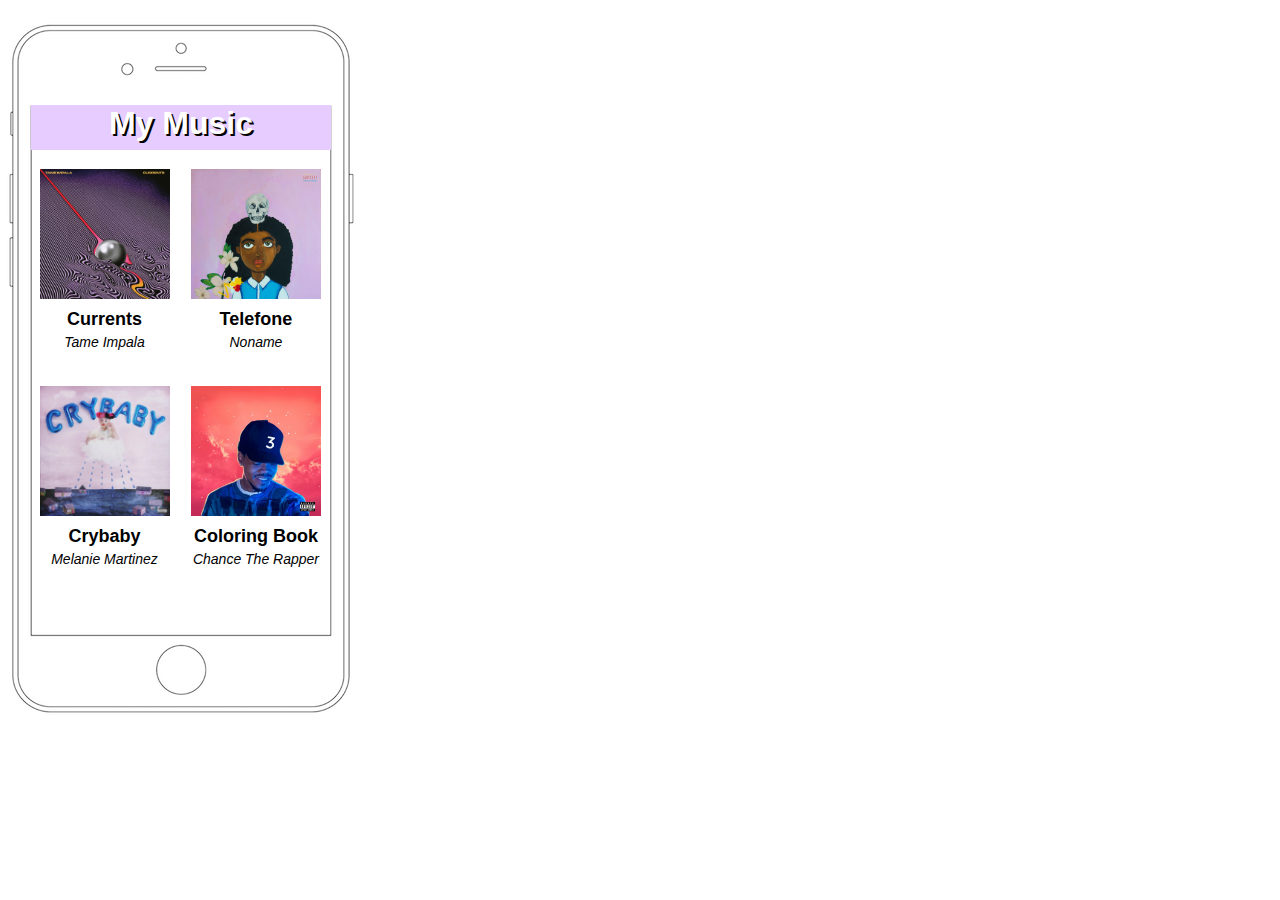
<file: Homeworks/HW1&2_DanWu/albums.html>
<html>
<header>
   <title>Album Select</title>
   <link rel="stylesheet" type="text/css" href="ipod.css"/>
</header>
   <body>
      <div id="screen">
      	<div class="head-bar">
      		<h1>My Music</h1>
      	</div>
      
      	<div class="albums-album-wrapper">
      		<a href="songs.html"><img src="images/currents.jpg" alt="currents" class="albums-album-art"></a>
      		<p class="albums-album-name">Currents</p>
      		<p class="albums-artist-name">Tame Impala</p>
      	</div>
      	<div class="albums-album-wrapper">
      		<img src="images/telefone.jpeg" alt="telefone" class="albums-album-art">
      		<p class="albums-album-name">Telefone</p>
      		<p class="albums-artist-name">Noname</p>
      	</div>
      	<div class="albums-album-wrapper">
      		<img src="images/crybaby.jpg" alt="crybaby" class="albums-album-art">
      		<p class="albums-album-name">Crybaby</p>
      		<p class="albums-artist-name">Melanie Martinez</p>
      	</div>
      	<div class="albums-album-wrapper">
      		<img src="images/cbook.jpg" alt="coloring book" class="albums-album-art">
      		<p class="albums-album-name">Coloring Book</p>
      		<p class="albums-artist-name">Chance The Rapper</p>
      	</div>
        
      </div>
   </body>
</html>
<!-- 
* bg iphone img is 363x762px
* iphone 'screen' is apprx 300x530 -->
</file>
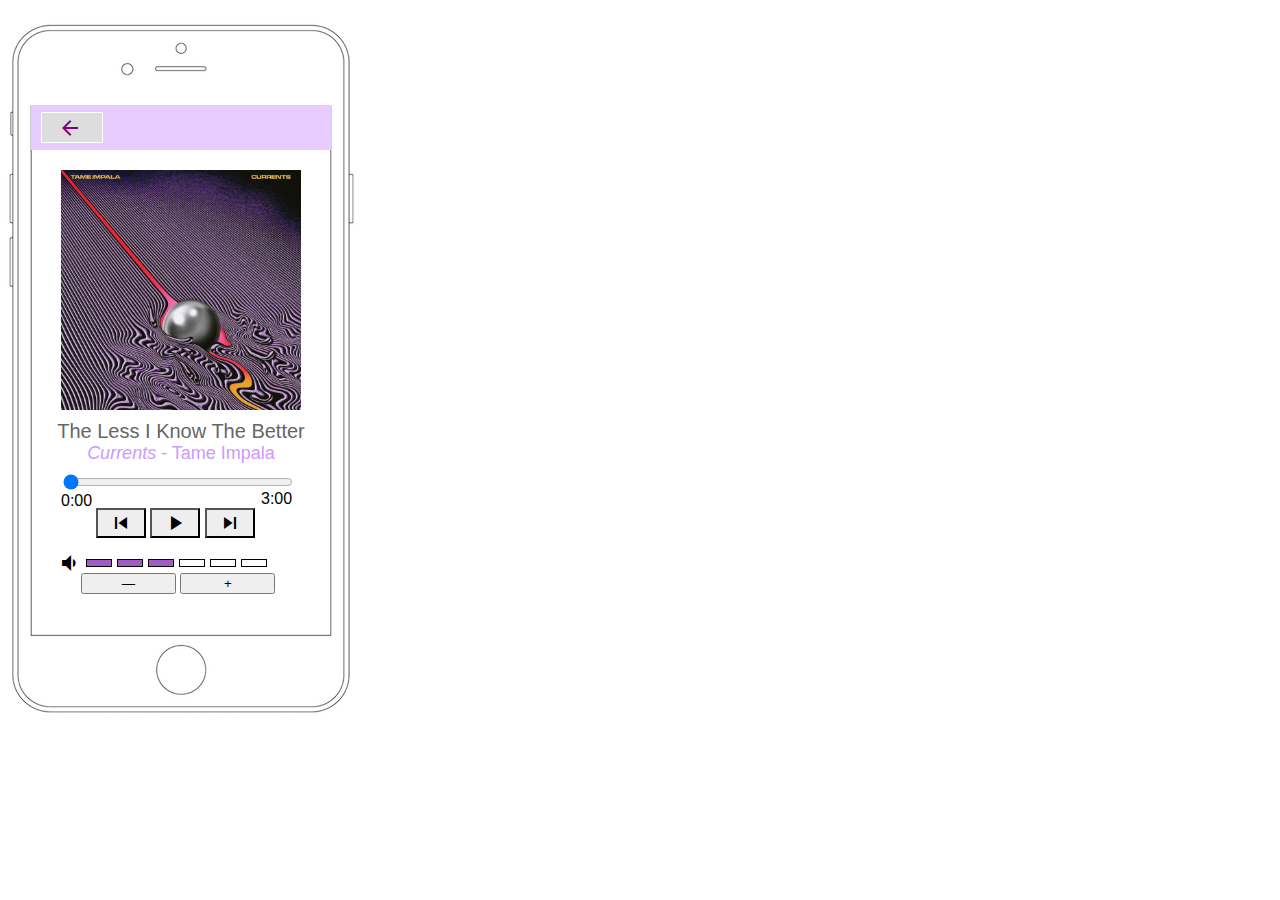
<file: Homeworks/HW1&2_DanWu/player.html>
<html>
<header>
  <title>Music Player</title>
  <link rel="stylesheet" type="text/css" href="ipod.css" />
  <link href="https://fonts.googleapis.com/icon?family=Material+Icons" rel="stylesheet">
</header>

<body>

<!--Link the head-bar to songs.html-->
  <div id="screen">
    <div class="head-bar">
      <a href="songs.html">
        <div class="back-button"><i class="material-icons">arrow_back</i></div>
      </a>
    </div>

<!--Information of songs-->
    <div class="player-album-art">
      <img src="images/currents.jpg" width="240" height="240" alt="Currents Album Cover" />
    </div>
    <div class="player-song-info">
      <p id="name" align="center">The Less I Know The Better</p>
      <p id="player-song-name" align="center"><em>Currents</em> - Tame Impala</p>
    </div>

<!--The player-->
    <div id="player-time">
      <input type="range" min="0" max="180" step="1" value="0">
      <div id="time-elapsed">0:00</div>
      <div id="time-total">3:00</div>
    </div>
    <div class="player-controls">
      <button onClick="prevSong()" class="material-icons">skip_previous</button>
      <button onClick="switchPlay()" class="material-icons" id="play">play_arrow</button>
      <button onClick="nextSong()" class="material-icons">skip_next</button>
    </div>

<!--About the volume-->
    <div class="volume-bar" id="volume_bar">
      <div id="vl0"></div>
      <div id="vl1"></div>
      <div id="vl2"></div>
      <div id="vl3"></div>
      <div id="vl4"></div>
      <div id="vl5"></div>
    </div>
    <div class="volume-level">
      <i class="material-icons">volume_down</i>
    </div>
    <div class="volume-rocker">
      <button onClick="volDown()">&mdash;</button>
      <button onClick="volUp()">+</button>
    </div> 
  </div>
<script src="ipod.js"></script>
</body>
</html>
<!-- 
* bg iphone img is 363x762px
* iphone 'screen' is apprx 300x530 -->
</file>
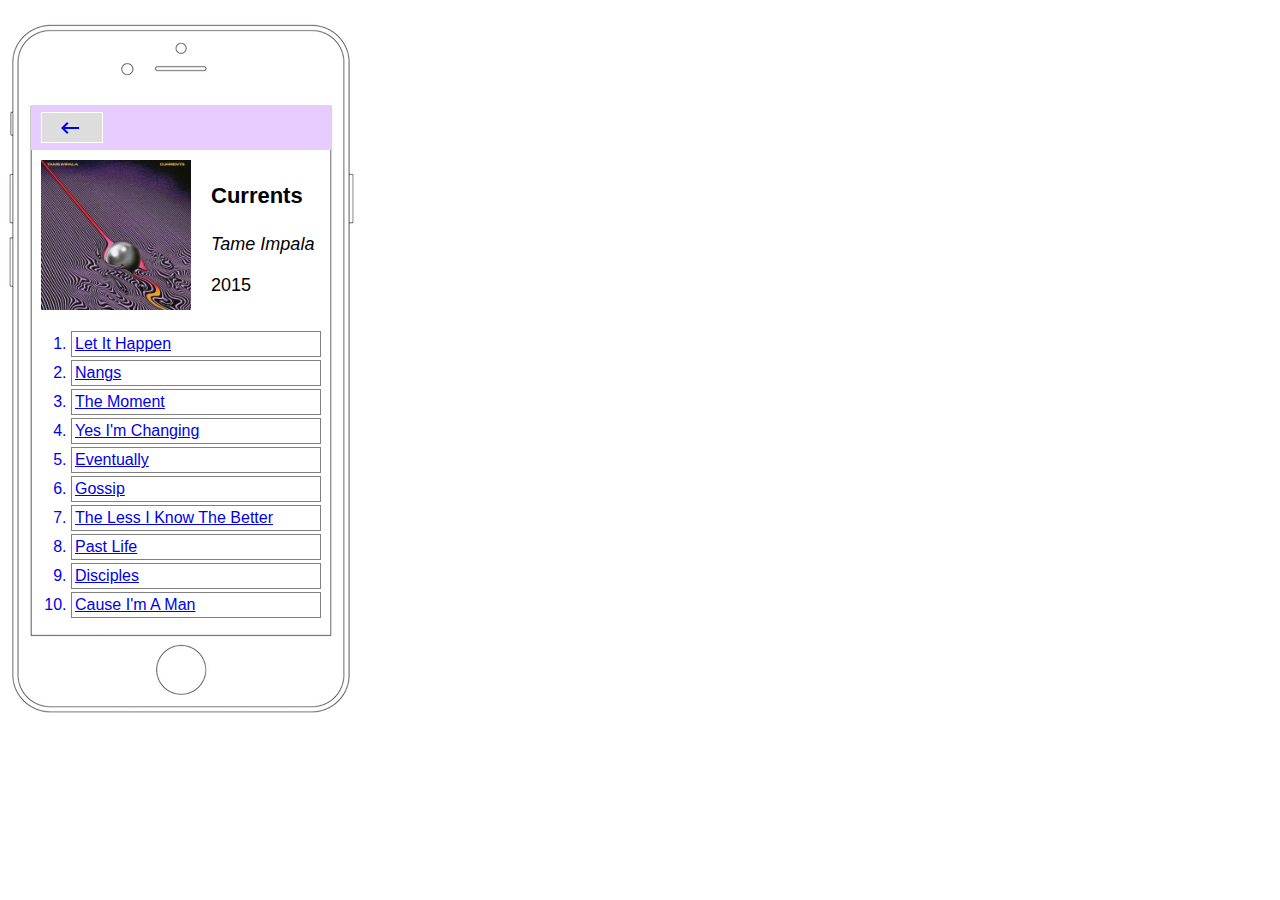
<file: Homeworks/HW1&2_DanWu/songs.html>
<!--
*songs.html contain the track listing of 
up to 10 songs found on a mock-up album-->
<html>
<header>
   <title>Song Select</title>
   <link rel="stylesheet" type="text/css" href="ipod.css"/>
   <link rel="stylesheet" href="https://fonts.googleapis.com/icon?family=Material+Icons">
</header>
   <body>
      <div id="screen">
      	<div class="head-bar">
      		<div class="back-button">
      			<a href="albums.html"><i class="material-icons">keyboard_backspace</i></a>
      		</div>
      	</div>

<!--songs information part-->
	    <div class="songs-info-wrapper">
			<div class="songs-album-art">
				<img src="images/currents.jpg" alt="currents" width="100%">
			</div>
			<div class="songs-album-name">
				<p>Currents</p>
				<p class="songs-artist-name">Tame Impala</p>
				<p class="songs-album-year">2015</p>
			</div>
        </div>

<!--songs list part-->
        <div>
        	<ol type="1">
        		<a href="player.html?index=0">
              <li class="songs-list"> Let It Happen</li>
            </a>
            <a href="player.html?index=1">
              <li class="songs-list"> Nangs</li>
            </a>
            <a href="player.html?index=2">
              <li class="songs-list"> The Moment</li>
            </a>
            <a href="player.html?index=3">
              <li class="songs-list"> Yes I'm Changing</li>
            </a>
            <a href="player.html?index=4">
              <li class="songs-list"> Eventually</li>
            </a>
            <a href="player.html?index=5">
              <li class="songs-list"> Gossip</li>
            </a>
            <a href="player.html?index=6">
              <li class="songs-list"> The Less I Know The Better</li>
            </a>
            <a href="player.html?index=7">
              <li class="songs-list"> Past Life</li>
            </a>
            <a href="player.html?index=8">
              <li class="songs-list"> Disciples</li>
            </a>
            <a href="player.html?index=9">
              <li class="songs-list"> Cause I'm A Man</li>
            </a>
        	</ol>
        </div>

      </div>
   </body>
</html>
<!-- 
* bg iphone img is 363x762px
* iphone 'screen' is apprx 300x530 -->
</file>
<file: Homeworks/HW1&2_DanWu/ipod.css>
/* 
	Global classes 
					*/
body {
	background-image: url("images/iphoneOL.jpg");
	background-repeat: no-repeat;
	font-family: Avenir, sans-serif;
}


#screen {
	height: 530px;
	width: 300px;
	margin: 105px 23px;
}

.head-bar {
	color: white;
	background-color: #e6ccff;
	text-align: center;
	text-shadow: 2px 2px black;
	height: 45px;
	margin-bottom: 10px;
	position: relative;
}

.back-button {
	float:left;
	color: purple;
	background-color:#DDDDDD;
	text-shadow: 0px 0px white;
	margin-top: 7px;
	margin-left: 10px;
	text-align: left;
	text-indent: 8px;
	padding-top: 3px;
	width: 60px;
	height: 26px;
	border: 1px solid white;
	position: relative;

}

/* 
	Albums 
			*/


.albums-album-wrapper {
	display: inline-block;
	width: 130px;
    height: 200px;
    margin: 8.5px; 
    position: relative;
}

.albums-album-art {
	width: 130px;
	height: 130px;
	position: relative;
}

.albums-album-name {
	font-size: 18px;
	font-weight: bold;
	text-align: center;
	line-height: 0.3;
	position: relative;
}

.albums-artist-name {
	font-size: 14px;
	font-style: oblique;
	text-align: center;
	line-height: 0.3;
	position: relative;
}

/* 
	Songs 
			*/
.songs-info-wrapper {
	overflow: auto;
}

.songs-album-art {
	float: left;
	width: 50%;
	text-indent: 10px;
	position: relative;
}

.songs-album-name {
	float:right;
	width: 40%;
	font-size: 22px;
	font-weight: bold;
	text-align: left;
	line-height: 1.3;
	position: relative;
}

.songs-artist-name {
	font-size: 18px;
	font-style: oblique;
	font-weight: normal;
	position: relative;
}

.songs-text-info {

}

.songs-album-year {
	font-size: 18px;
	font-weight: normal;
	position: relative;
}

.songs-list {
	list-style-position: outside;
	width: 245px;
	border: 1px solid grey;
	padding-left: 3px;
	margin-bottom: 3px;
	line-height: 1.5;
	position: relative;

}

/* 
	Player 
			*/
.player-album-art {
	position: relative;
 	left: 30px;
	top: 10px;
}

.player-song-info {
	position: relative;
	color:#666666;
	font-size:20px;
	top:0px;
}

#player-song-name {
	position: relative;
	color: #cc99ff;
	font-size:18px;
	top: -20px;
}

.volume-bar {
	position: relative;
	left: 50px;
	top: -30px;
}

.volume-bar div{
	float: left;
  	height: 6px;
  	width: 24px;
  	border: 1px solid black;
  	margin-left: 5px;
}

.volume-level {
	position: relative;
	left:-160px;
	top: -38px;
}

.volume-rocker {
	position: relative;
	left: 50px;
	top: -40px;
}

.volume-rocker button{
  	width: 95px;
}
.player-controls{
	position: relative;
  	left:65px;
  	top:-50px;
}
.player-controls button{
  	background-color: #eeeeee;
  	width: 50px;
  	height: 30px;
  	text-align: center;
}

#player-time {
	position: relative;
  	left: 30px;
  	top: -30px;
}

#player-time input{
  	width:230px;
}

#time-elapsed {
	position: relative;
  	left: 0px;
  	top: 0px;
}

#time-total{
	position: relative;
  	left: 200px;
  	top: -20px;
}
</file>
